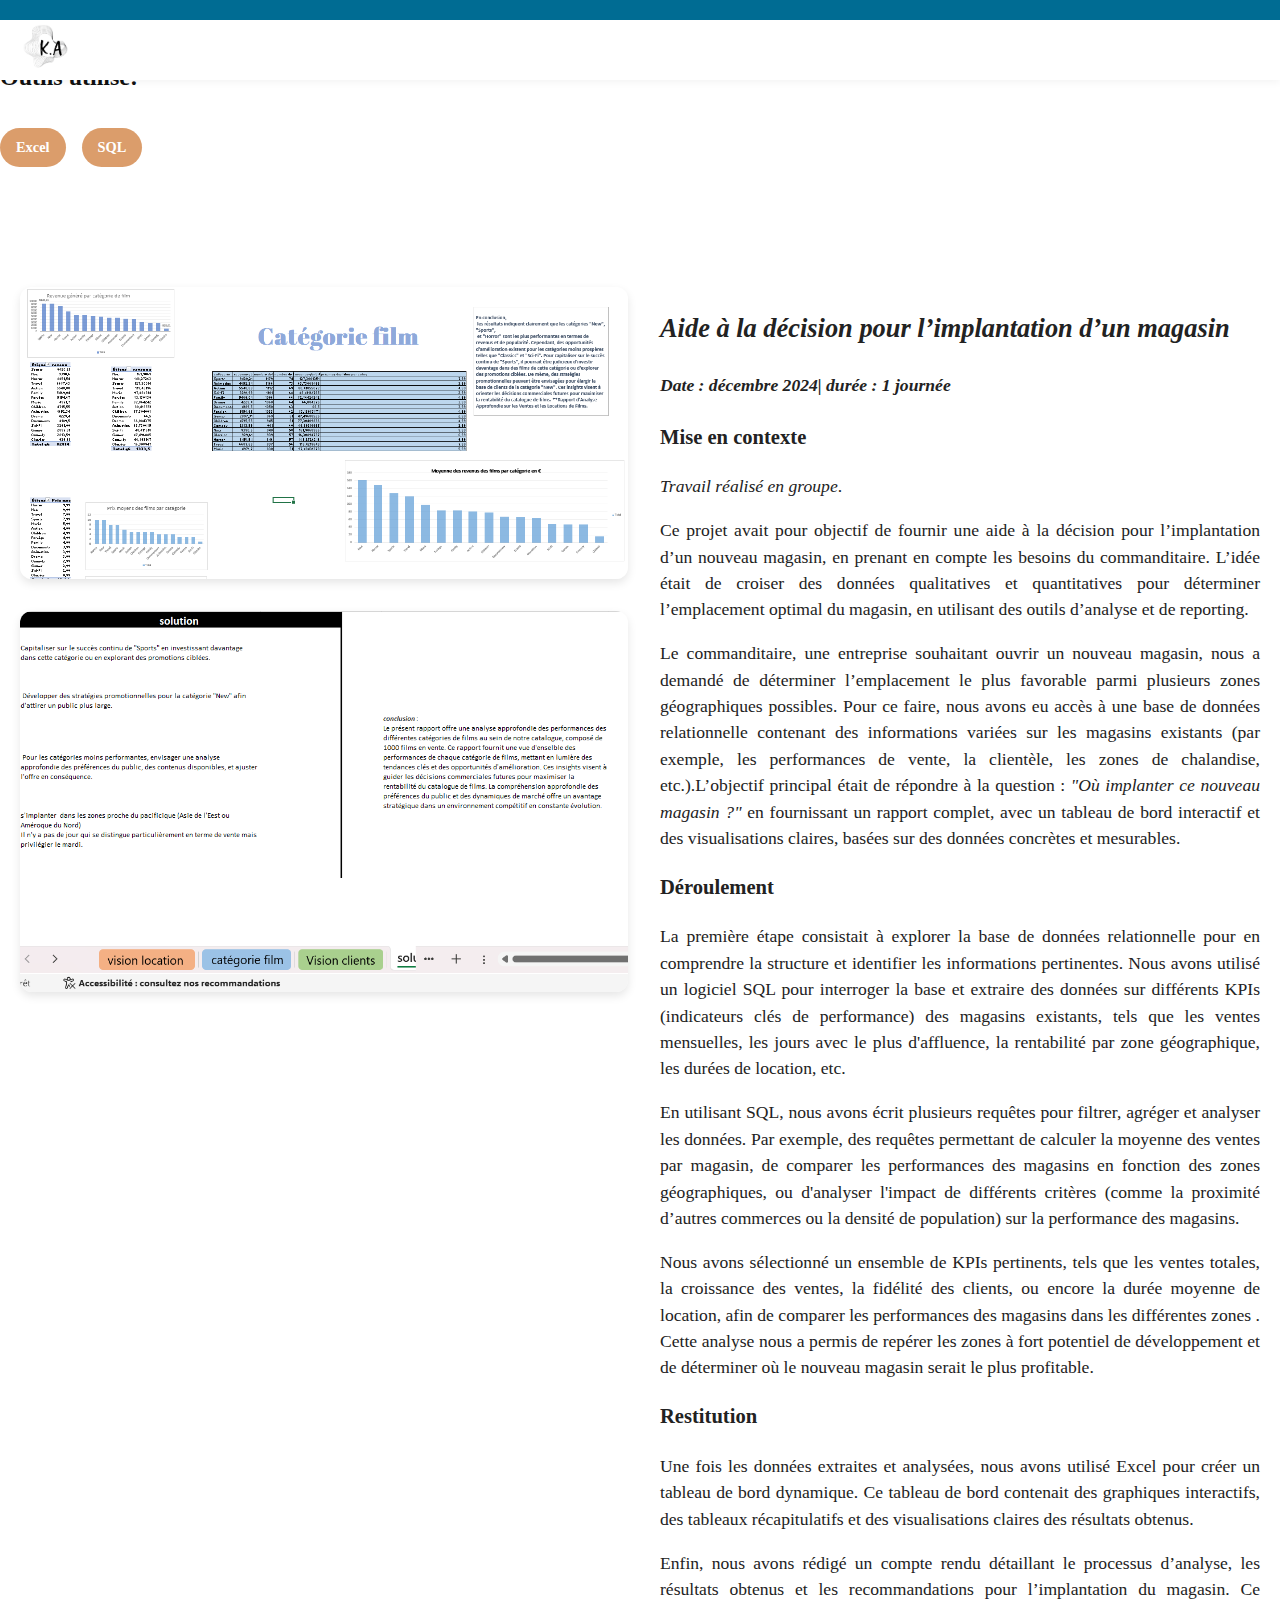
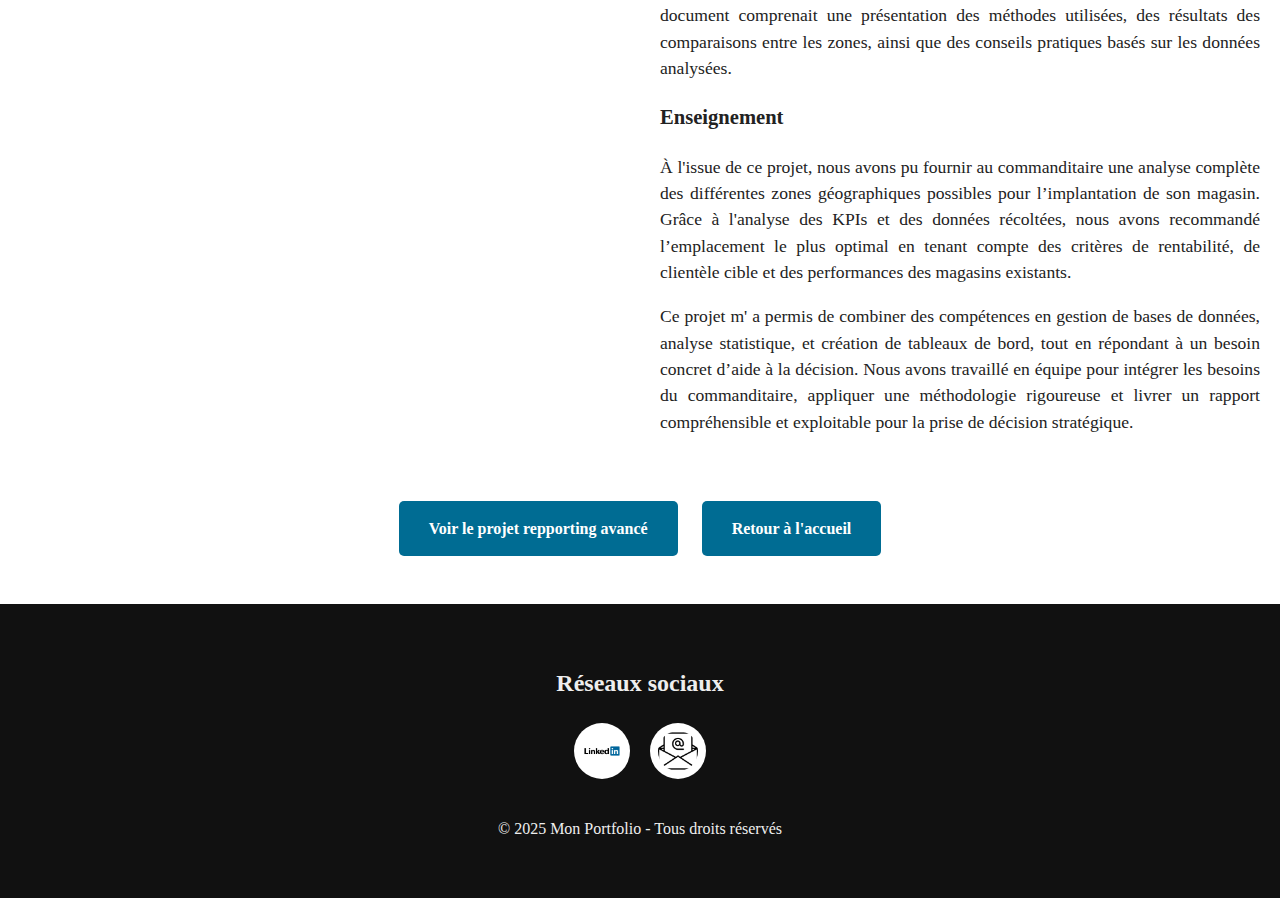
<file: page_projet_bdd.html>
<!DOCTYPE html>
<html lang="en">
<head>
  <meta charset="UTF-8">
  <meta name="viewport" content="width=device-width, initial-scale=1.0">
  <title>E-portfolio Kinaza ALI2</title>
  <link rel="stylesheet" href="style_projet_g.css">
</head>
<body>
  <header>
    <div class="logo">
      <a href="index.html">
      <img src="image/logo.png" alt="AK Logo">
    </a>
    </div>
  </header>
  <nav >
        <ul class="nav-links">
            <li><a href="#parcour">Parcours de formation</a></li>
            <li><a href="#competences">Compétences</a></li>
            <li><a href="#stage"> Expérience professionelle en DATA</a></li>
            <li><a href="#projets">Projets réalisés</a></li>
            <li><a href="#carousel">A propos de moi</a></li>
         </ul>
    </nav>

  <main>
       <section class="section" id="outil">
                    <h2>Outils utilisé:</h2>
                    <div class="outils">
                       <span class="outil-tag">Excel</span>
                       <span class="outil-tag">SQL</span>
                    </div>
          </section>
          <section id="projet1" class="projet">
            <div class="projet-images">
                <img class="image-1" src="image/bdd_1.png" alt="Image 1 du projet 1">
                <img class="image-2" src="image/bdd_2.png" alt="Image 2 du projet 1">
            </div>
            <div class="projet-details">
                <h2> <em>Aide à la décision pour l’implantation d’un magasin</em></h2>
                <h4><i>Date : décembre 2024| durée : 1 journée </i></h4>
                <h3>Mise en contexte</h3>
                <p> <i>Travail réalisé en groupe</i>.</p>
                <p>     </p>
                <p>Ce projet avait pour objectif de fournir une aide à la décision pour l’implantation d’un nouveau magasin, en prenant en compte les besoins du commanditaire. L’idée était de croiser des données qualitatives et quantitatives pour déterminer l’emplacement optimal du magasin, en utilisant des outils d’analyse et de reporting. </p>
                <p>Le commanditaire, une entreprise souhaitant ouvrir un nouveau magasin, nous a demandé de déterminer l’emplacement le plus favorable parmi plusieurs zones géographiques possibles. Pour ce faire, nous avons eu accès à une base de données relationnelle contenant des informations variées sur les magasins existants (par exemple, les performances de vente, la clientèle, les zones de chalandise, etc.).L’objectif principal était de répondre à la question : <em>"Où implanter ce nouveau magasin ?" </em>en fournissant un rapport complet, avec un tableau de bord interactif et des visualisations claires, basées sur des données concrètes et mesurables.</p>

                <h3>Déroulement</h3>
                <p>La première étape consistait à explorer la base de données relationnelle pour en comprendre la structure et identifier les informations pertinentes. Nous avons utilisé un logiciel SQL pour interroger la base et extraire des données sur différents KPIs (indicateurs clés de performance) des magasins existants, tels que les ventes mensuelles, les jours avec le plus d'affluence, la rentabilité par zone géographique, les durées de location, etc.</p>
                <p>En utilisant SQL, nous avons écrit plusieurs requêtes pour filtrer, agréger et analyser les données. Par exemple, des requêtes permettant de calculer la moyenne des ventes par magasin, de comparer les performances des magasins en fonction des zones géographiques, ou d'analyser l'impact de différents critères (comme la proximité d’autres commerces ou la densité de population) sur la performance des magasins.</p>
                <p>  Nous avons sélectionné un ensemble de KPIs pertinents, tels que les ventes totales, la croissance des ventes, la fidélité des clients, ou encore la durée moyenne de location, afin de comparer les performances des magasins dans les différentes zones . Cette analyse nous a permis de repérer les zones à fort potentiel de développement et de déterminer où le nouveau magasin serait le plus profitable.</p>
                <h3>Restitution</h3>
                <p>Une fois les données extraites et analysées, nous avons utilisé Excel pour créer un tableau de bord dynamique. Ce tableau de bord contenait des graphiques interactifs, des tableaux récapitulatifs et des visualisations claires des résultats obtenus.</p>
                <p>Enfin, nous avons rédigé un compte rendu détaillant le processus d’analyse, les résultats obtenus et les recommandations pour l’implantation du magasin. Ce document comprenait une présentation des méthodes utilisées, des résultats des comparaisons entre les zones, ainsi que des conseils pratiques basés sur les données analysées.</p>
                <h3>Enseignement</h3>
                <p>À l'issue de ce projet, nous avons pu fournir au commanditaire une analyse complète des différentes zones géographiques possibles pour l’implantation de son magasin. Grâce à l'analyse des KPIs et des données récoltées, nous avons recommandé l’emplacement le plus optimal en tenant compte des critères de rentabilité, de clientèle cible et des performances des magasins existants.</p>
                <p>Ce projet m' a permis de combiner des compétences en gestion de bases de données, analyse statistique, et création de tableaux de bord, tout en répondant à un besoin concret d’aide à la décision. Nous avons travaillé en équipe pour intégrer les besoins du commanditaire, appliquer une méthodologie rigoureuse et livrer un rapport compréhensible et exploitable pour la prise de décision stratégique.</p>
        </section>

  </main>
  <section id="fin-page">
    <div class="buttons-container">
        <a href="page_projet_macro.html" class="btn">Voir le projet repporting avancé</a>
        <a href="index.html" class="btn">Retour à l'accueil</a>
    </div>
</section>


  <footer>
            <div class="footer-section">
                <h2>Réseaux sociaux</h2>
                <p></p>
                <div class="linkekin">
                    <a href="https://www.linkedin.com/in/kinaza-ali-30a12a284/">
                        <img src="image/linkedin.png" alt="linkedin"> <!-- Lien vers une autre page -->
                    </a>
                    <a href="mailo:kinaza.ali@hotmail.com">
                        <img src="image/mail.png" alt="mail"> <!-- Lien vers une autre page -->
                    </a>
                </div>
                    
                </div>
                <p>© 2025 Mon Portfolio - Tous droits réservés</p>
            </div>
        </footer>
</body>
</html>
</file>
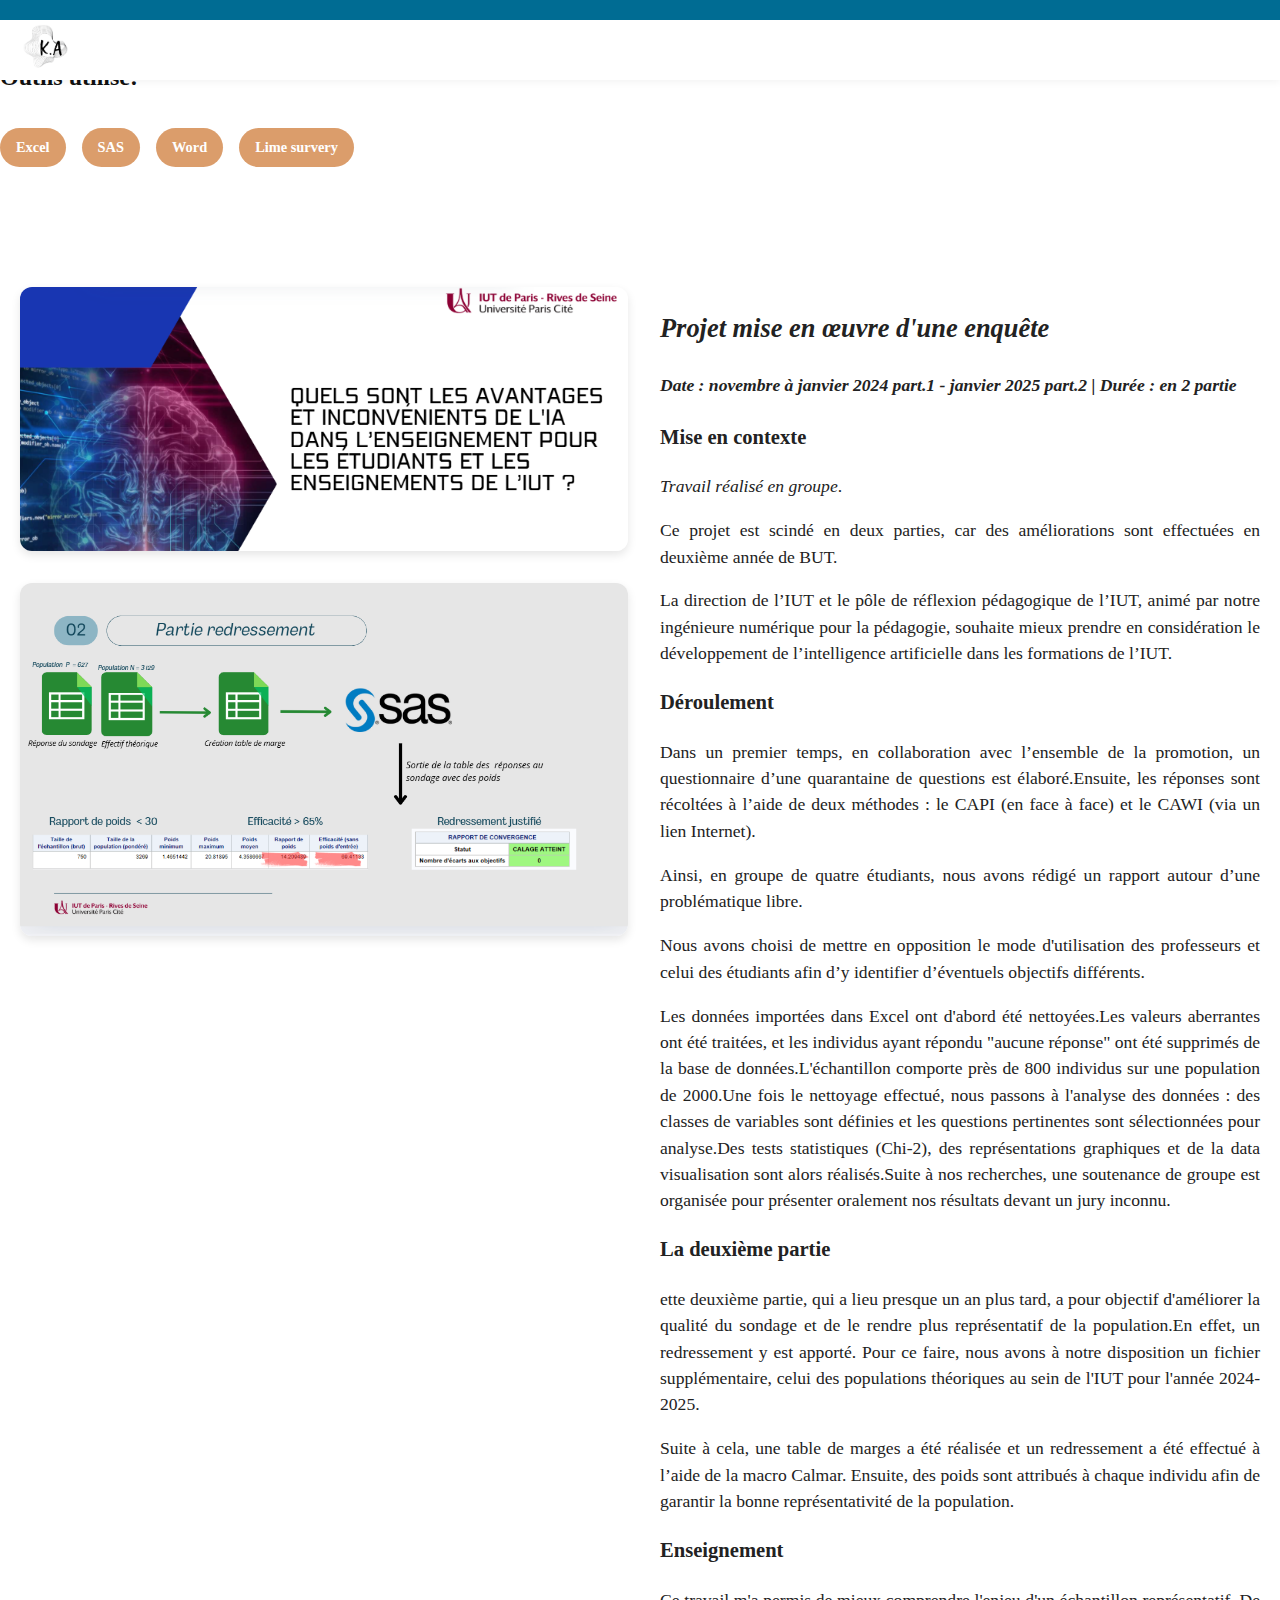
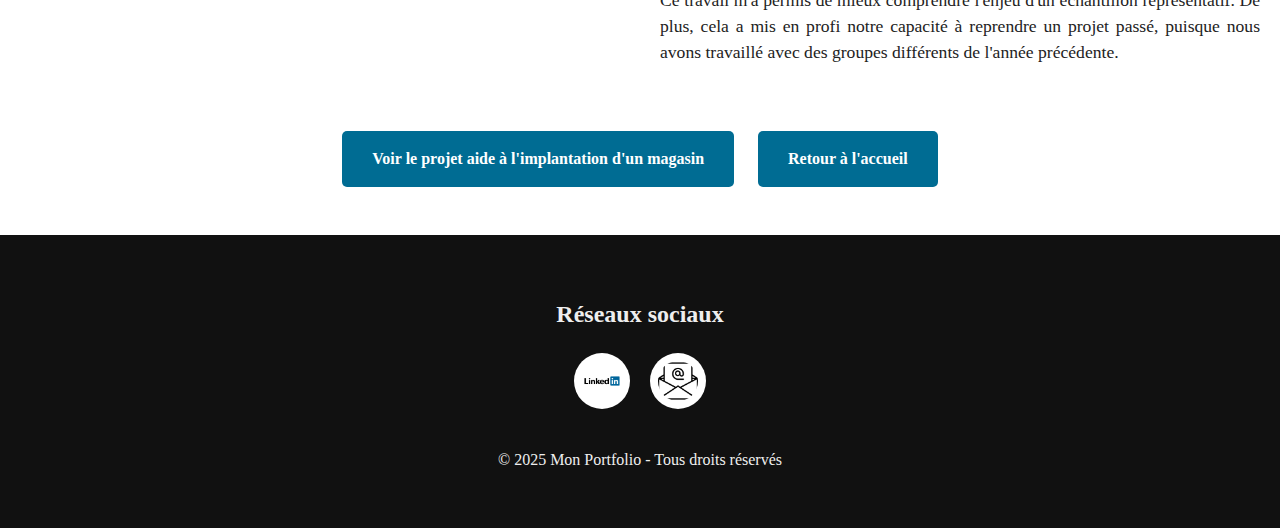
<file: page_projet_g.html>
<!DOCTYPE html>
<html lang="en">
<head>
  <meta charset="UTF-8">
  <meta name="viewport" content="width=device-width, initial-scale=1.0">
  <title>E-portfolio Kinaza ALI2</title>
  <link rel="stylesheet" href="style_projet_g.css">
</head>
<body>
  <header>
    <div class="logo">
      <a href="index.html">
      <img src="image/logo.png" alt="AK Logo">
    </a>
    </div>
  </header>
  <nav >
        <ul class="nav-links">
        <li><a href="index.html">Parcours de formation</a></li>
        <li><a href="index" class="active">Projets réalisés</a></li>
        <li><a href="index.html">Compétences</a></li>
        <li><a href="index.html">A propos de moi</a></li>
      </ul>
    </nav>

  <main>
       <section class="section" id="outil">
                    <h2>Outils utilisé:</h2>
                    <div class="outils">
                       <span class="outil-tag">Excel</span>
                       <span class="outil-tag">SAS</span>
                       <span class="outil-tag">Word</span>
                       <span class="outil-tag">Lime survery</span>
                    </div>
          </section>
          <section id="projet1" class="projet">
            <div class="projet-images">
                <img class="image-1" src="image/expo_ia.png" alt="Image 1 du projet 1">
                <img class="image-2" src="image/redressement.png" alt="Image 2 du projet 1">
            </div>
            <div class="projet-details">
                <h2> <em>Projet mise en œuvre d'une enquête</em></h2>
                <h4><i>Date : novembre à janvier 2024 part.1 - janvier 2025 part.2 | Durée : en 2 partie</i></h4>
                <h3>Mise en contexte</h3>
                <p> <i>Travail réalisé en groupe</i>.</p>
                <p>Ce projet est scindé en deux parties, car des améliorations sont effectuées en deuxième année de BUT. </p>
                <p>     </p>
                <p>La direction de l’IUT et le pôle de réflexion pédagogique de l’IUT, animé par notre ingénieure numérique pour la pédagogie, souhaite mieux prendre en considération le développement de l’intelligence artificielle dans les formations de l’IUT.  </p>

                <h3>Déroulement</h3>
                <p>Dans un premier temps, en collaboration avec l’ensemble de la promotion, un questionnaire d’une quarantaine de questions est élaboré.Ensuite, les réponses sont récoltées à l’aide de deux méthodes : le CAPI (en face à face) et le CAWI (via un lien Internet).</p>
                <p>Ainsi, en groupe de quatre étudiants, nous avons rédigé un rapport autour d’une problématique libre.</p>
                <p>Nous avons choisi de mettre en opposition le mode d'utilisation des professeurs et celui des étudiants afin d’y identifier d’éventuels objectifs différents.</p>
                <p>Les données importées dans Excel ont d'abord été nettoyées.Les valeurs aberrantes ont été traitées, et les individus ayant répondu "aucune réponse" ont été supprimés de la base de données.L'échantillon comporte près de 800 individus sur une population de 2000.Une fois le nettoyage effectué, nous passons à l'analyse des données : des classes de variables sont définies et les questions pertinentes sont sélectionnées pour analyse.Des tests statistiques (Chi-2), des représentations graphiques et de la data visualisation sont alors réalisés.Suite à nos recherches, une soutenance de groupe est organisée pour présenter oralement nos résultats devant un jury inconnu.</p>
                <h3>La deuxième partie</h3>
                ette deuxième partie, qui a lieu presque un an plus tard, a pour objectif d'améliorer la qualité du sondage et de le rendre plus représentatif de la population.En effet, un redressement y est apporté. Pour ce faire, nous avons à notre disposition un fichier supplémentaire, celui des populations théoriques au sein de l'IUT pour l'année 2024-2025.</p>
                <p>Suite à cela, une table de marges a été réalisée et un redressement a été effectué à l’aide de la macro Calmar. Ensuite, des poids sont attribués à chaque individu afin de garantir la bonne représentativité de la population.</p>
                <h3>Enseignement</h3>
                <p>Ce travail m'a permis de mieux comprendre l'enjeu d'un échantillon représentatif. De plus, cela a mis en profi notre capacité à reprendre un projet passé, puisque nous avons travaillé avec des groupes différents de l'année précédente.</p>
        </section>

  </main>
  <section id="fin-page">
    <div class="buttons-container">
        <a href="page_projet_bdd.html" class="btn">Voir le projet aide à l'implantation d'un magasin</a>
        <a href="index.html" class="btn">Retour à l'accueil</a>
    </div>
</section>
</body>
   <footer>
            <div class="footer-section">
                <h2>Réseaux sociaux</h2>
                <p></p>
                <div class="linkekin">
                    <a href=https://www.linkedin.com/in/kinaza-ali-30a12a284/>
                        <img src="image/linkedin.png" alt="linkedin">
                    </a>
                    <a href="mailto:kinaza.ali@hotmail.com">
                        <img src="image/mail.png" alt="mail">
                    </a>
                </div>
            </div>
            <p>© 2025 Mon Portfolio - Tous droits réservés</p>
        </footer>
</html>
</file>
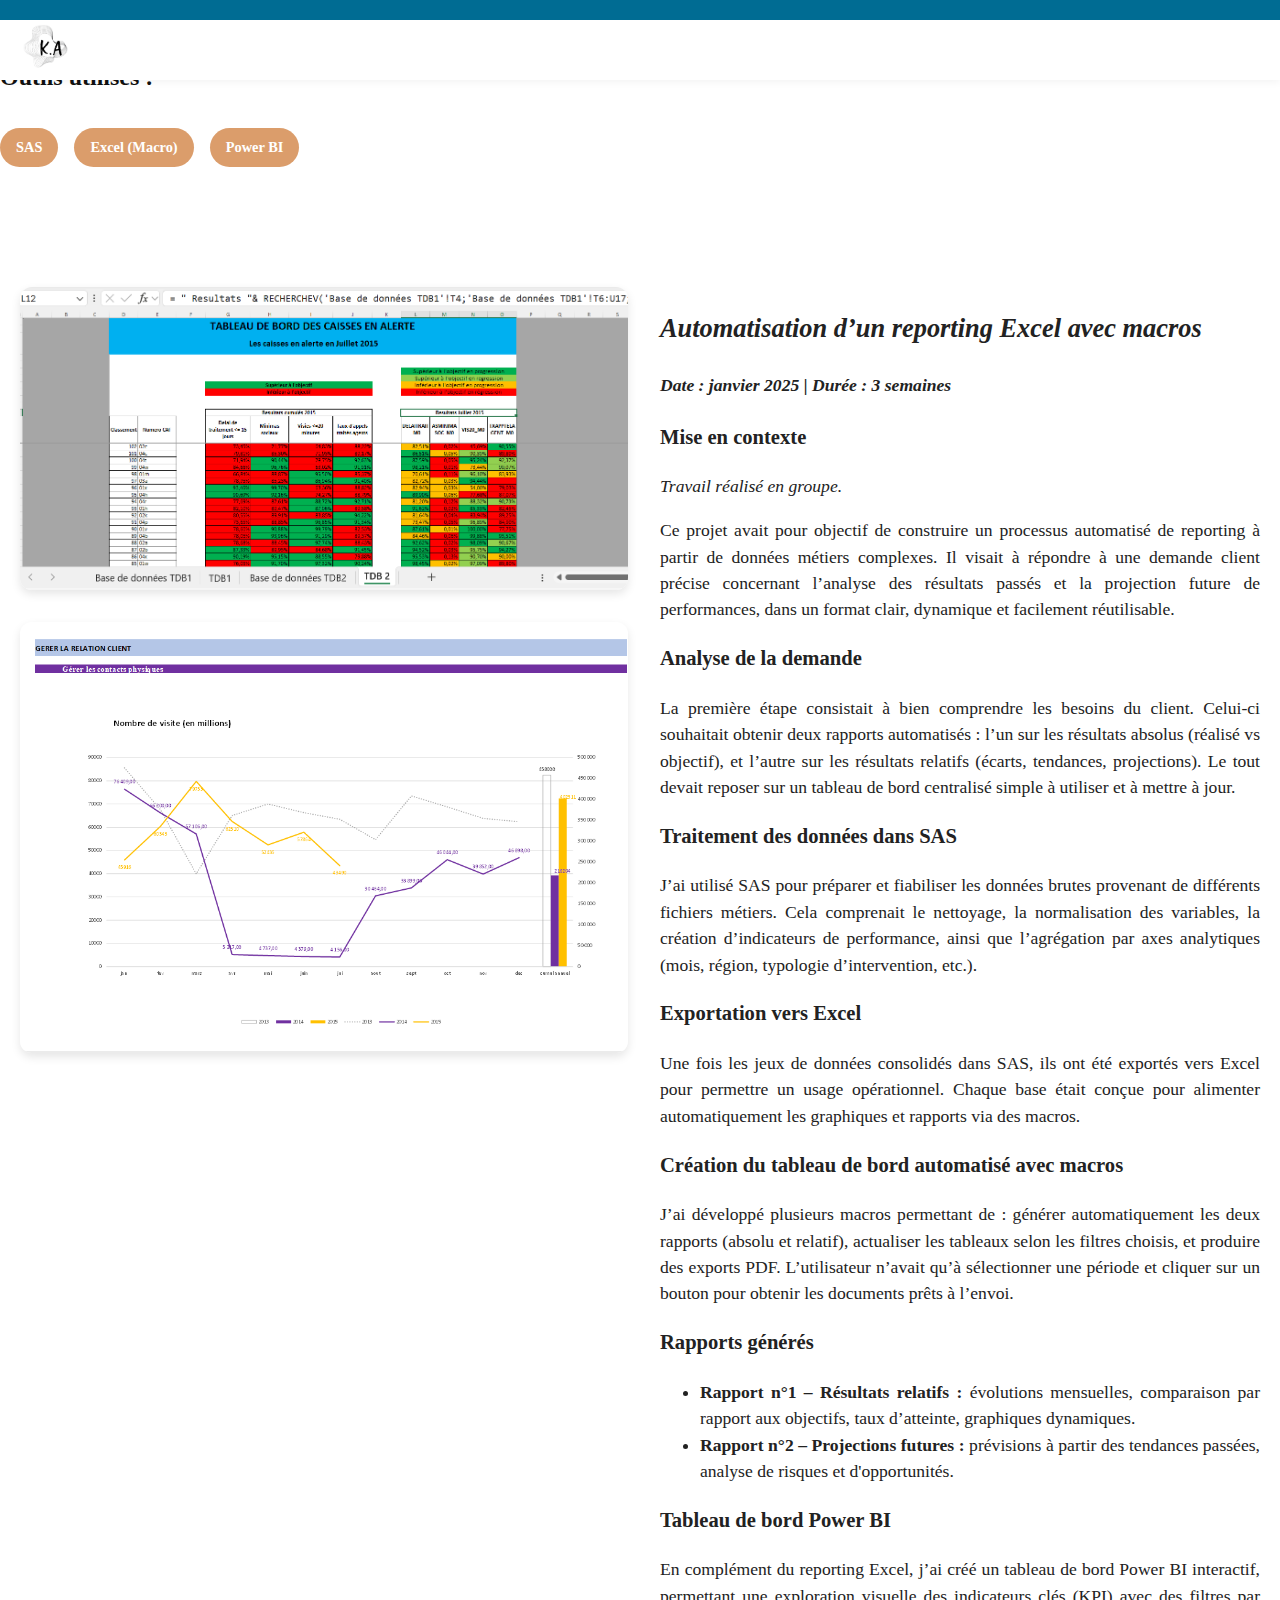
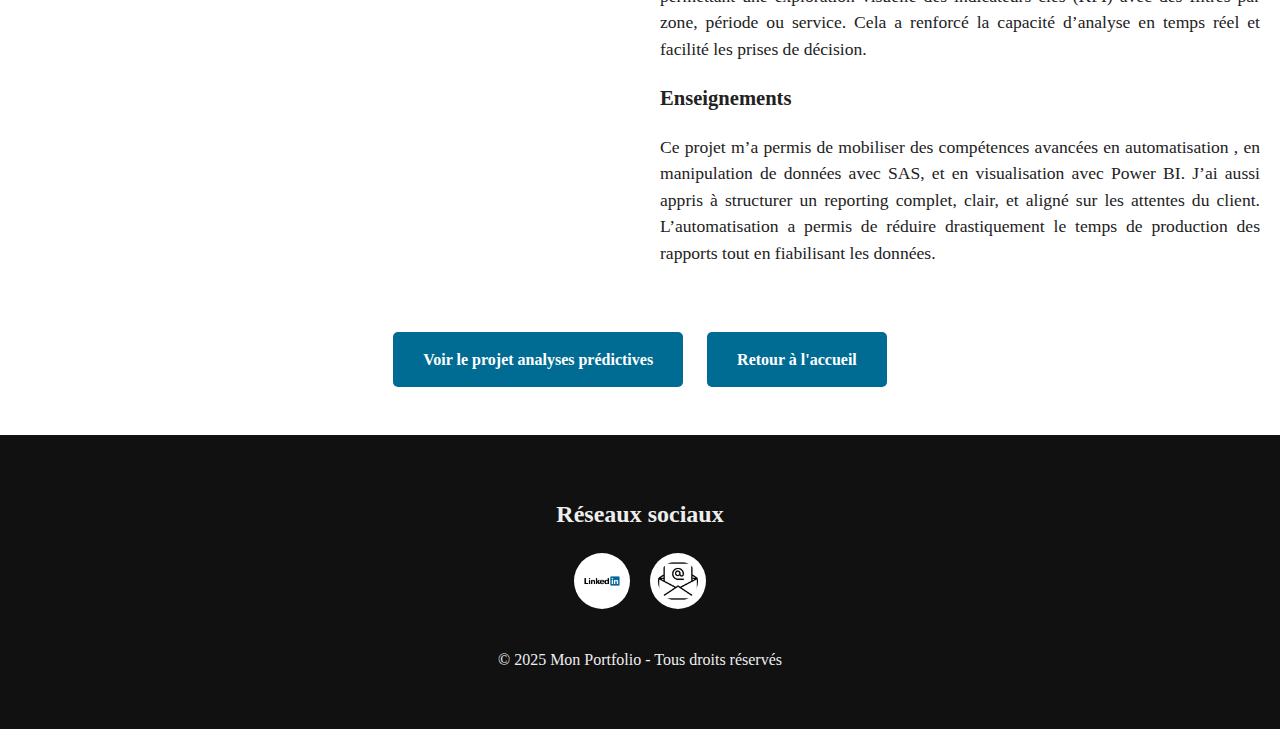
<file: page_projet_macro.html>
<!DOCTYPE html>
<html lang="fr">
<head>
  <meta charset="UTF-8">
  <meta name="viewport" content="width=device-width, initial-scale=1.0">
  <title>E-portfolio Kinaza ALI2</title>
  <link rel="stylesheet" href="style_projet_g.css">
</head>
<body>
  <header>
    <div class="logo">
      <a href="index.html">
        <img src="image/logo.png" alt="AK Logo">
      </a>
    </div>
  </header>

  <nav>
      <ul class="nav-links">
          <li><a href="#parcour">Parcours de formation</a></li>
          <li><a href="#competences">Compétences</a></li>
          <li><a href="#stage"> Expérience professionelle en DATA</a></li>
           <li><a href="#projets">Projets réalisés</a></li>
          <li><a href="#carousel">A propos de moi</a></li>
       </ul>
  </nav>

  <main>
    <section class="section" id="outil">
      <h2>Outils utilisés :</h2>
      <div class="outils">
        <span class="outil-tag">SAS</span>
        <span class="outil-tag">Excel (Macro)</span>
        <span class="outil-tag">Power BI</span>
      </div>
    </section>

    <section id="projet1" class="projet">
      <div class="projet-images">
        <img class="image-1" src="image/sae3img1.png" alt="Image 1 Excel Macro">
        <img class="image-2" src="image/sae3img2.png" alt="Image 2 Excel Macro">
      </div>

      <div class="projet-details">
        <h2><em>Automatisation d’un reporting Excel avec macros</em></h2>
        <h4><i>Date : janvier 2025 | Durée : 3 semaines</i></h4>

        <h3>Mise en contexte</h3>
        <p><i>Travail réalisé en groupe.</i></p>
        <p>Ce projet avait pour objectif de construire un processus automatisé de reporting à partir de données métiers complexes. Il visait à répondre à une demande client précise concernant l’analyse des résultats passés et la projection future de performances, dans un format clair, dynamique et facilement réutilisable.</p>

        <h3>Analyse de la demande</h3>
        <p>La première étape consistait à bien comprendre les besoins du client. Celui-ci souhaitait obtenir deux rapports automatisés : l’un sur les résultats absolus (réalisé vs objectif), et l’autre sur les résultats relatifs (écarts, tendances, projections). Le tout devait reposer sur un tableau de bord centralisé simple à utiliser et à mettre à jour.</p>

        <h3>Traitement des données dans SAS</h3>
        <p>J’ai utilisé SAS pour préparer et fiabiliser les données brutes provenant de différents fichiers métiers. Cela comprenait le nettoyage, la normalisation des variables, la création d’indicateurs de performance, ainsi que l’agrégation par axes analytiques (mois, région, typologie d’intervention, etc.).</p>

        <h3>Exportation vers Excel</h3>
        <p>Une fois les jeux de données consolidés dans SAS, ils ont été exportés vers Excel pour permettre un usage opérationnel. Chaque base était conçue pour alimenter automatiquement les graphiques et rapports via des macros.</p>

        <h3>Création du tableau de bord automatisé avec macros</h3>
        <p>J’ai développé plusieurs macros permettant de : générer automatiquement les deux rapports (absolu et relatif), actualiser les tableaux selon les filtres choisis, et produire des exports PDF. L’utilisateur n’avait qu’à sélectionner une période et cliquer sur un bouton pour obtenir les documents prêts à l’envoi.</p>

        <h3>Rapports générés</h3>
        <ul>
          <li><strong>Rapport n°1 – Résultats relatifs :</strong> évolutions mensuelles, comparaison par rapport aux objectifs, taux d’atteinte, graphiques dynamiques.</li>
          <li><strong>Rapport n°2 – Projections futures :</strong> prévisions à partir des tendances passées, analyse de risques et d'opportunités.</li>
        </ul>

        <h3>Tableau de bord Power BI</h3>
        <p>En complément du reporting Excel, j’ai créé un tableau de bord Power BI interactif, permettant une exploration visuelle des indicateurs clés (KPI) avec des filtres par zone, période ou service. Cela a renforcé la capacité d’analyse en temps réel et facilité les prises de décision.</p>

        <h3>Enseignements</h3>
        <p>Ce projet m’a permis de mobiliser des compétences avancées en automatisation , en manipulation de données avec SAS, et en visualisation avec Power BI. J’ai aussi appris à structurer un reporting complet, clair, et aligné sur les attentes du client. L’automatisation a permis de réduire drastiquement le temps de production des rapports tout en fiabilisant les données.</p>
      </div>
    </section>
  </main>

  <section id="fin-page">
    <div class="buttons-container">
      <a href="page_projet_python.html" class="btn">Voir le projet analyses prédictives</a>
      <a href="index.html" class="btn">Retour à l'accueil</a>
    </div>
  </section>

  <footer>
    <div class="footer-section">
      <h2>Réseaux sociaux</h2>
      <div class="linkekin">
        <a href="https://www.linkedin.com/in/kinaza-ali-30a12a284/">
          <img src="image/linkedin.png" alt="linkedin">
        </a>
        <a href="mailto:kinaza.ali@hotmail.com">
          <img src="image/mail.png" alt="mail">
        </a>
      </div>
      <p>© 2025 Mon Portfolio - Tous droits réservés</p>
    </div>
  </footer>
</body>
</html>
</file>
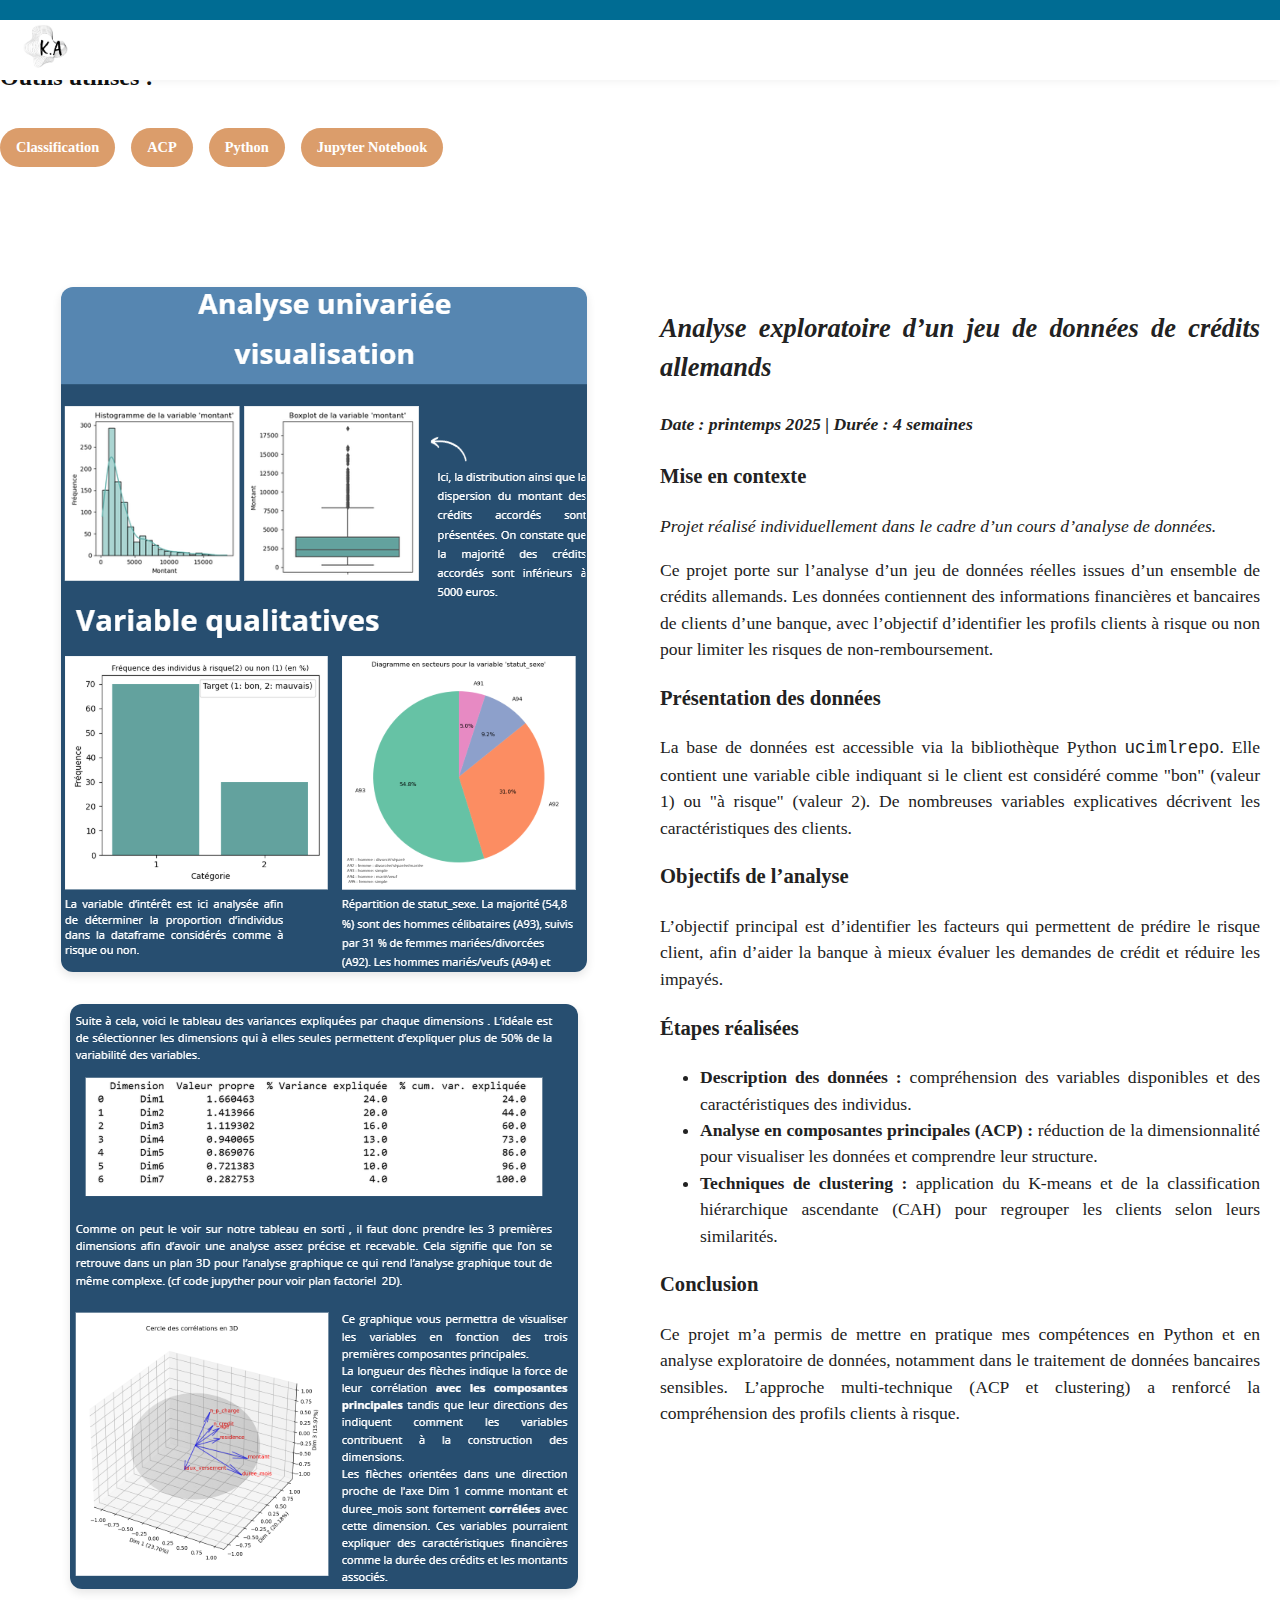
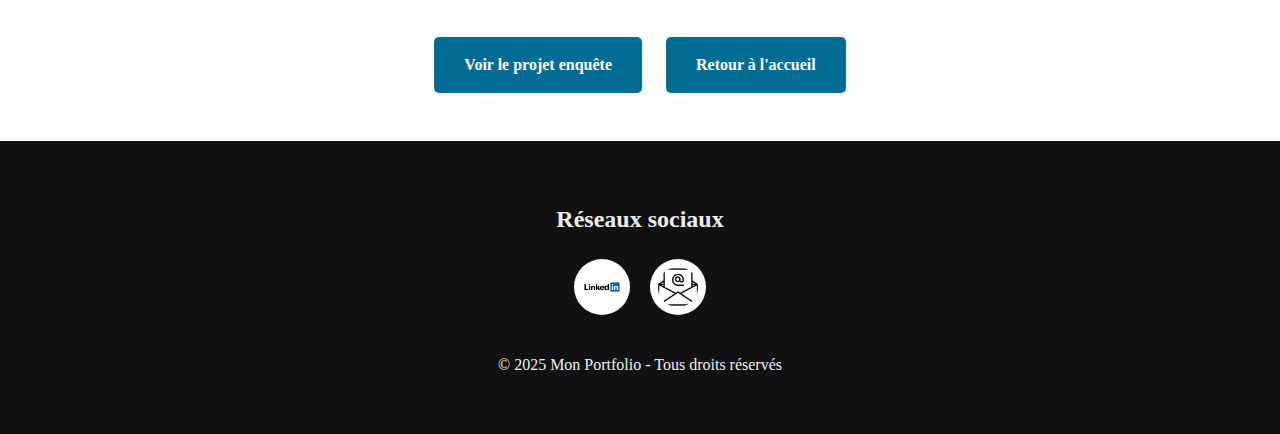
<file: page_projet_python.html>
<!DOCTYPE html>
<html lang="fr">
<head>
  <meta charset="UTF-8">
  <meta name="viewport" content="width=device-width, initial-scale=1.0">
  <title>E-portfolio Kinaza ALI2 - Projet Analyse Assurance</title>
  <link rel="stylesheet" href="style_projet_g.css">
</head>
<body>
  <header>
    <div class="logo">
      <a href="index.html">
        <img src="image/logo.png" alt="AK Logo">
      </a>
    </div>
  </header>

  <nav>
    <ul class="nav-links">
      <li><a href="index.html">Parcours de formation</a></li>
      <li><a href="#" class="active">Projets réalisés</a></li>
      <li><a href="index.html">Compétences</a></li>
      <li><a href="index.html">À propos de moi</a></li>
    </ul>
  </nav>

  <main>
    <section class="section" id="outil">
      <h2>Outils utilisés :</h2>
      <div class="outils">
        <span class="outil-tag">Classification</span>
        <span class="outil-tag">ACP</span>
        <span class="outil-tag">Python</span>
        <span class="outil-tag">Jupyter Notebook</span>
      </div>
    </section>

    <section id="projet1" class="projet">
      <div class="projet-images">
        <img class="image-1" src="image/sae4img1.png" alt="Capture écran Jupyter Notebook">
        <img class="image-2" src="image/sae4img2.png" alt="Graphiques analyse assurance">
      </div>

      <div class="projet-details">
        <h2><em>Analyse exploratoire d’un jeu de données de crédits allemands</em></h2>
        <h4><i>Date : printemps 2025 | Durée : 4 semaines</i></h4>

        <h3>Mise en contexte</h3>
        <p><i>Projet réalisé individuellement dans le cadre d’un cours d’analyse de données.</i></p>
        <p>Ce projet porte sur l’analyse d’un jeu de données réelles issues d’un ensemble de crédits allemands. Les données contiennent des informations financières et bancaires de clients d’une banque, avec l’objectif d’identifier les profils clients à risque ou non pour limiter les risques de non-remboursement.</p>

        <h3>Présentation des données</h3>
        <p>La base de données est accessible via la bibliothèque Python <code>ucimlrepo</code>. Elle contient une variable cible indiquant si le client est considéré comme "bon" (valeur 1) ou "à risque" (valeur 2). De nombreuses variables explicatives décrivent les caractéristiques des clients.</p>

        <h3>Objectifs de l’analyse</h3>
        <p>L’objectif principal est d’identifier les facteurs qui permettent de prédire le risque client, afin d’aider la banque à mieux évaluer les demandes de crédit et réduire les impayés.</p>

        <h3>Étapes réalisées</h3>
        <ul>
          <li><strong>Description des données :</strong> compréhension des variables disponibles et des caractéristiques des individus.</li>
          <li><strong>Analyse en composantes principales (ACP) :</strong> réduction de la dimensionnalité pour visualiser les données et comprendre leur structure.</li>
          <li><strong>Techniques de clustering :</strong> application du K-means et de la classification hiérarchique ascendante (CAH) pour regrouper les clients selon leurs similarités.</li>
        </ul>

        <h3>Conclusion</h3>
        <p>Ce projet m’a permis de mettre en pratique mes compétences en Python et en analyse exploratoire de données, notamment dans le traitement de données bancaires sensibles. L’approche multi-technique (ACP et clustering) a renforcé la compréhension des profils clients à risque.</p>
      </div>
    </section>
  </main>

  <section id="fin-page">
    <div class="buttons-container">
      <a href="page_projet_g.html" class="btn">Voir le projet enquête</a>
      <a href="index.html" class="btn">Retour à l'accueil</a>
    </div>
  </section>

  <footer>
    <div class="footer-section">
      <h2>Réseaux sociaux</h2>
      <div class="linkekin">
        <a href="https://www.linkedin.com/in/kinaza-ali-30a12a284/">
          <img src="image/linkedin.png" alt="linkedin">
        </a>
        <a href="mailto:kinaza.ali@hotmail.com">
          <img src="image/mail.png" alt="mail">
        </a>
      </div>
      <p>© 2025 Mon Portfolio - Tous droits réservés</p>
    </div>
  </footer>
</body>
</html>
</file>
<file: style_projet_g.css>
/* ===== Global Styles ===== */
body {
  font-family: 'Calibri', serif;
  margin: 0;
  padding: 0;
  background: #fff;
  color: #111;
  line-height: 1.6;
}

/* ===== Bande Bleue en haut ===== */
header::before {
  content: '';
  position: fixed;
  top: 0; left: 0;
  width: 100%;
  height: 20px;
  background-color: #006C93;
  z-index: 1100;
}

/* ===== Header ===== */
header {
  position: fixed;
  top: 20px;  /* juste en dessous bande bleue */
  left: 0;
  width: 100%;
  height: 60px;
  background: white;
  display: flex;
  align-items: center;
  justify-content: space-between;
  padding: 0 20px;
  box-shadow: 0 2px 8px rgba(0,0,0,0.05);
  z-index: 1200;
  box-sizing: border-box;
}

/* ===== Logo ===== */
.logo {
  display: flex;
  align-items: center;
}
.logo img {
  height: 50px;
  width: auto;
}

/* ===== Navigation ===== */
nav {
    position: relative;
    margin-top: 0%;
}

/* Nav liste desktop */
.nav-links {
  list-style: none;
  display: flex;
  gap: 1.5rem;
  margin: 0;
  padding: 0;
  font-family: 'Lora', serif;
}

.nav-links li {
  margin: 0;
}

.nav-links a {
  text-decoration: none;
  color: #111;
  font-size: 1rem;
  padding: 6px 12px;
  transition: color 0.3s ease, text-decoration 0.3s ease;
  display: inline-block;
}

.nav-links a:hover,
.nav-links .active {
  color: #006C93;
  text-decoration: underline;
  text-underline-position: under;
}

/* ===== Menu Hamburger (caché desktop) ===== */
.menu-toggle {
  display: none;
  font-size: 1.8rem;
  cursor: pointer;
  color: #006C93;
}

/* ===== Outils tags ===== */
.outils {
  margin-top: 2rem;
  display: flex;
  flex-wrap: wrap;
  gap: 1rem;
}
.outil-tag {
  background-color: #db9d6b;
  padding: 0.5rem 1rem;
  border-radius: 20px;
  font-size: 0.9rem;
  color: #fff;
  font-weight: 600;
}

/* ===== Projet Section ===== */
.projet {
  display: flex;
  margin-top: 120px; /* décalage pour header fixe */
  gap: 2rem;
  padding: 0 20px;
  box-sizing: border-box;
  justify-content: center;
}

.projet-details {
  flex: 1 1 400px;
  max-width: 600px;
  text-align: justify;
  font-size: 1.1rem;
  line-height: 1.5;
  color: #222;
}

.projet-images {
  flex: 1 1 300px;
  display: flex;
  flex-direction: column;
  gap: 2rem;
  align-items: center;
}

.projet-images img {
  max-width: 100%;
  height: auto;
  border-radius: 12px;
  box-shadow: 0 4px 10px rgba(0,0,0,0.1);
}

/* ===== Cercles décoratifs derrière images ===== */
.circle-background {
  position: absolute;
  width: 100px;
  height: 100px;
  background: #db9d6b;
  border-radius: 50%;
  z-index: -1;
  top: -40px;
  left: -40px;
  opacity: 0.2;
}

/* ===== Titres ===== */
h1 {
  font-size: 2.5rem;
  font-weight: 700;
  margin-bottom: 1rem;
  color: #006C93;
}

/* ===== Boutons ===== */
.buttons-container {
  text-align: center;
  margin: 3rem 0;
}

.btn {
  background-color: #006C93;
  color: white;
  padding: 15px 30px;
  margin: 0 10px;
  border-radius: 5px;
  text-decoration: none;
  font-size: 1rem;
  font-weight: 600;
  display: inline-block;
  transition: background-color 0.3s ease;
  cursor: pointer;
}

.btn:hover {
  background-color: #004f66;
}

/* ===== Footer ===== */
footer {
  background-color: #111;
  color: #eee;
  padding: 40px 20px;
  text-align: center;
  font-size: 1rem;
}

.footer-section h2 {
  font-size: 1.5rem;
  margin-bottom: 20px;
  font-weight: 600;
}

.linkekin {
  display: flex;
  justify-content: center;
  gap: 20px;
  margin-bottom: 30px;
}

.linkekin img {
  width: 40px;
  height: 40px;
  border-radius: 50%;
  background-color: white;
  padding: 8px;
  transition: all 0.3s ease;
  cursor: pointer;
}

.linkekin img:hover {
  transform: translateY(-5px);
  box-shadow: 0 5px 15px rgba(0,0,0,0.2);
}

/* ===== Responsive ===== */

/* Mobile & tablette */
@media (max-width: 768px) {

  /* Cacher nav desktop */
  .nav-links {
    display: none;
    flex-direction: column;
    background: white;
    position: fixed;
    top: 80px;
    right: 0;
    width: 70%;
    max-width: 250px;
    height: calc(100vh - 80px);
    padding: 2rem 1rem;
    box-shadow: -3px 0 15px rgba(0,0,0,0.1);
    z-index: 1300;
  }

/* Nav sticky en haut */
  .nav {
    background-color: var(--main-color);
    padding: 15px 20px;
    position: sticky;
    top: 0;
    z-index: 100;
    text-align: right;
    box-shadow: 0 2px 5px rgba(0,0,0,0.1);
  }
  /* Menu hamburger visible */
  .menu-toggle {
    display: block;
  }

  /* Quand menu actif (ajouter classe active via JS) */
  .nav-links.active {
    display: flex;
  }

  /* Liens nav mobiles */
  .nav-links li {
    margin-bottom: 1.5rem;
  }

  /* Projet en colonne */
  .projet {
    flex-direction: column;
    margin-top: 140px;
    padding: 0 10px;
  }

  .projet-details, .projet-images {
    max-width: 100%;
  }

  /* Images centrées */
  .projet-images {
    align-items: center;
  }

  /* Boutons plus petits */
  .btn {
    padding: 12px 25px;
    font-size: 0.9rem;
  }

}

/* Très petit écran (mobile portrait) */
@media (max-width: 400px) {
  h1 {
    font-size: 1.8rem;
  }

  .btn {
    padding: 10px 20px;
    font-size: 0.85rem;
  }
}
</file>
